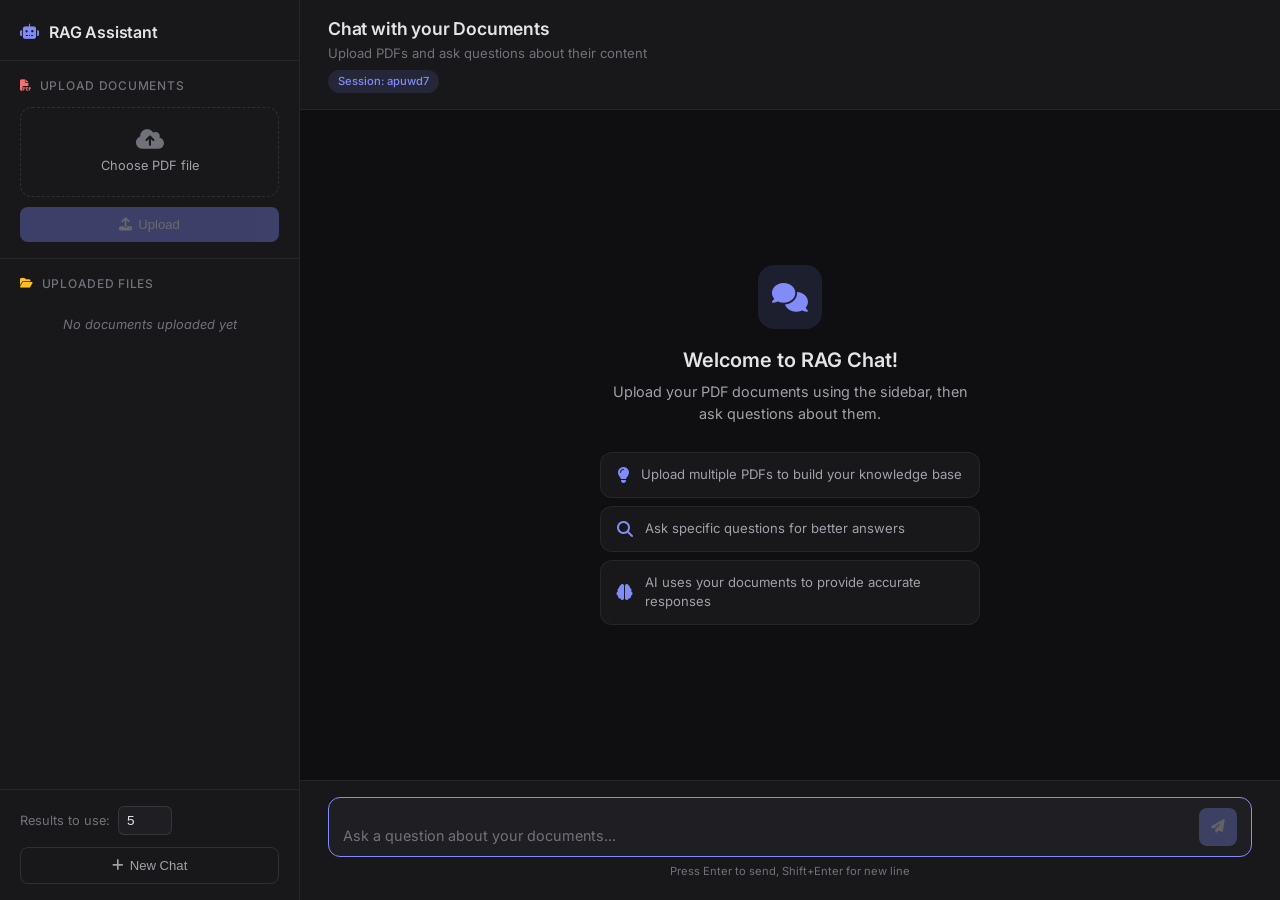
<file: frontend/index.html>
<!DOCTYPE html>
<html lang="en">
<head>
  <meta charset="UTF-8">
  <meta name="viewport" content="width=device-width, initial-scale=1.0">
  <meta name="color-scheme" content="dark">
  <title>RAG Chat Assistant</title>
  <link rel="preconnect" href="https://fonts.googleapis.com">
  <link rel="preconnect" href="https://fonts.gstatic.com" crossorigin>
  <link href="https://fonts.googleapis.com/css2?family=Inter:wght@400;500;600&display=swap" rel="stylesheet">
  <link rel="stylesheet" href="/frontend/style.css">
  <link rel="stylesheet" href="https://cdnjs.cloudflare.com/ajax/libs/font-awesome/6.4.0/css/all.min.css">
</head>
<body>
  <div class="app-container">
    <!-- Sidebar -->
    <aside class="sidebar">
      <div class="sidebar-header">
        <h2><i class="fas fa-robot"></i> RAG Assistant</h2>
      </div>
      
      <div class="upload-section">
        <h3><i class="fas fa-file-pdf"></i> Upload Documents</h3>
        <form id="upload-form">
          <label class="file-upload-label" for="file-input">
            <i class="fas fa-cloud-upload-alt"></i>
            <span id="file-name">Choose PDF file</span>
          </label>
          <input type="file" id="file-input" name="file" accept=".pdf" hidden>
          <button type="submit" class="upload-btn" disabled>
            <i class="fas fa-upload"></i> Upload
          </button>
        </form>
        <div id="upload-status" class="upload-status"></div>
      </div>

      <div class="documents-section">
        <h3><i class="fas fa-folder-open"></i> Uploaded Files</h3>
        <ul id="document-list" class="document-list">
          <li class="empty-state">No documents uploaded yet</li>
        </ul>
      </div>

      <div class="sidebar-footer">
        <div class="settings">
          <label for="top-k">Results to use:</label>
          <input type="number" id="top-k" value="5" min="1" max="20">
        </div>
        <button id="new-chat-btn" class="new-chat-btn">
          <i class="fas fa-plus"></i> New Chat
        </button>
      </div>
    </aside>

    <!-- Main Chat Area -->
    <main class="chat-container">
      <div class="chat-header">
        <h1>Chat with your Documents</h1>
        <p>Upload PDFs and ask questions about their content</p>
        <span class="session-badge" id="session-badge"></span>
      </div>

      <div class="chat-messages" id="chat-messages">
        <div class="welcome-message">
          <div class="welcome-icon">
            <i class="fas fa-comments"></i>
          </div>
          <h2>Welcome to RAG Chat!</h2>
          <p>Upload your PDF documents using the sidebar, then ask questions about them.</p>
          <div class="quick-tips">
            <div class="tip">
              <i class="fas fa-lightbulb"></i>
              <span>Upload multiple PDFs to build your knowledge base</span>
            </div>
            <div class="tip">
              <i class="fas fa-search"></i>
              <span>Ask specific questions for better answers</span>
            </div>
            <div class="tip">
              <i class="fas fa-brain"></i>
              <span>AI uses your documents to provide accurate responses</span>
            </div>
          </div>
        </div>
      </div>

      <div class="chat-input-container">
        <form id="chat-form">
          <div class="input-wrapper">
            <textarea 
              id="chat-input" 
              placeholder="Ask a question about your documents..." 
              rows="1"
              autofocus
            ></textarea>
            <button type="submit" id="send-btn" disabled>
              <i class="fas fa-paper-plane"></i>
            </button>
          </div>
        </form>
        <p class="input-hint">Press Enter to send, Shift+Enter for new line</p>
      </div>
    </main>
  </div>

  <script src="/frontend/script.js"></script>
</body>
</html>
</file>
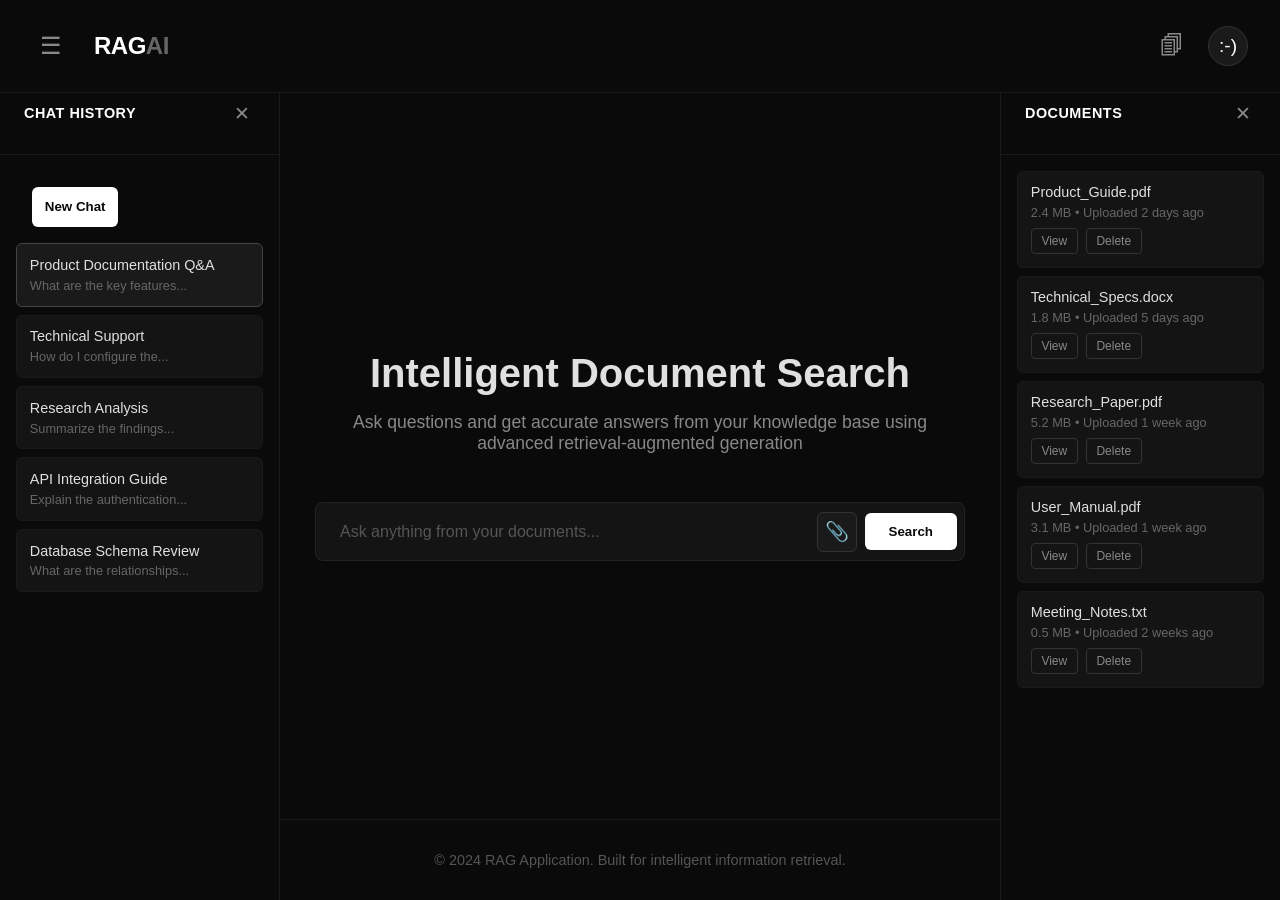
<file: templates/home.html>
<!DOCTYPE html>
<html lang="en">
<head>
    <meta charset="UTF-8">
    <meta name="viewport" content="width=device-width, initial-scale=1.0">
    <title>RAG Application</title>
    <style>
        * {
            margin: 0;
            padding: 0;
            box-sizing: border-box;
        }

        body {
            font-family: 'Segoe UI', Tahoma, Geneva, Verdana, sans-serif;
            background: #0a0a0a;
            color: #e0e0e0;
            min-height: 100vh;
            display: flex;
            flex-direction: column;
        }

        header {
            padding: 1.5rem 2rem;
            border-bottom: 1px solid #1a1a1a;
            display: flex;
            justify-content: space-between;
            align-items: center;
            position: sticky;
            top: 0;
            background: #0a0a0a;
            z-index: 100;
        }

        .header-left {
            display: flex;
            align-items: center;
            gap: 1.5rem;
        }

        .menu-btn {
            background: none;
            border: none;
            color: #888;
            font-size: 1.5rem;
            cursor: pointer;
            padding: 0.5rem;
            transition: color 0.2s ease;
        }

        .menu-btn:hover {
            color: #fff;
        }

        .logo {
            font-size: 1.5rem;
            font-weight: 600;
            color: #fff;
            letter-spacing: -0.5px;
        }

        .logo span {
            color: #666;
        }

        .header-right {
            display: flex;
            align-items: center;
            gap: 1rem;
        }

        .account-btn {
            width: 40px;
            height: 40px;
            border-radius: 50%;
            background: #1a1a1a;
            border: 1px solid #333;
            display: flex;
            align-items: center;
            justify-content: center;
            cursor: pointer;
            transition: all 0.2s ease;
            font-size: 1.2rem;
        }

        .account-btn:hover {
            background: #222;
            border-color: #444;
        }

        .container {
            display: flex;
            flex: 1;
            position: relative;
        }

        /* Left Sidebar - Chat History */
        .sidebar-left {
            width: 280px;
            background: #0a0a0a;
            border-right: 1px solid #1a1a1a;
            display: flex;
            flex-direction: column;
            transition: transform 0.3s ease;
            position: fixed;
            left: 0;
            top: 73px;
            bottom: 0;
            z-index: 90;
        }

        .sidebar-left.hidden {
            transform: translateX(-100%);
        }

        /* Right Sidebar - Documents */
        .sidebar-right {
            width: 280px;
            background: #0a0a0a;
            border-left: 1px solid #1a1a1a;
            display: flex;
            flex-direction: column;
            transition: transform 0.3s ease;
            position: fixed;
            right: 0;
            top: 73px;
            bottom: 0;
            z-index: 90;
        }

        .sidebar-right.hidden {
            transform: translateX(100%);
        }

        .sidebar-header {
            padding: 1.5rem;
            border-bottom: 1px solid #1a1a1a;
            display: flex;
            justify-content: space-between;
            align-items: center;
        }

        .sidebar-title {
            font-size: 0.9rem;
            font-weight: 600;
            color: #fff;
            text-transform: uppercase;
            letter-spacing: 0.5px;
        }

        .sidebar-toggle-btn {
            background: none;
            border: none;
            color: #888;
            font-size: 1.2rem;
            cursor: pointer;
            padding: 0.3rem;
            transition: color 0.2s ease;
        }

        .sidebar-toggle-btn:hover {
            color: #fff;
        }

        .sidebar-content {
            flex: 1;
            overflow-y: auto;
            padding: 1rem;
        }

        .chat-item, .doc-item {
            padding: 0.8rem;
            margin-bottom: 0.5rem;
            background: #141414;
            border: 1px solid #1a1a1a;
            border-radius: 6px;
            cursor: pointer;
            transition: all 0.2s ease;
        }

        .chat-item:hover, .doc-item:hover {
            background: #1a1a1a;
            border-color: #333;
        }

        .chat-item.active, .doc-item.active {
            background: #1a1a1a;
            border-color: #444;
        }

        .chat-title, .doc-name {
            font-size: 0.9rem;
            color: #e0e0e0;
            margin-bottom: 0.3rem;
            overflow: hidden;
            text-overflow: ellipsis;
            white-space: nowrap;
        }

        .chat-preview, .doc-meta {
            font-size: 0.8rem;
            color: #666;
            overflow: hidden;
            text-overflow: ellipsis;
            white-space: nowrap;
        }

        .doc-actions {
            display: flex;
            gap: 0.5rem;
            margin-top: 0.5rem;
        }

        .doc-action-btn {
            background: none;
            border: 1px solid #333;
            color: #888;
            padding: 0.3rem 0.6rem;
            border-radius: 4px;
            font-size: 0.75rem;
            cursor: pointer;
            transition: all 0.2s ease;
        }

        .doc-action-btn:hover {
            border-color: #444;
            color: #fff;
        }

        .new-chat-btn {
            margin: 1rem;
            padding: 0.8rem;
            background: #fff;
            color: #0a0a0a;
            border: none;
            border-radius: 6px;
            font-weight: 600;
            cursor: pointer;
            transition: all 0.2s ease;
            display: flex;
            align-items: center;
            justify-content: center;
            gap: 0.5rem;
        }

        .new-chat-btn:hover {
            background: #e0e0e0;
        }

        /* Main Content */
        main {
            flex: 1;
            display: flex;
            flex-direction: column;
            align-items: center;
            justify-content: center;
            padding: 2rem;
            margin-left: 280px;
            margin-right: 280px;
            transition: margin 0.3s ease;
        }

        main.left-expanded {
            margin-left: 0;
        }

        main.right-expanded {
            margin-right: 0;
        }

        main.both-expanded {
            margin-left: 0;
            margin-right: 0;
        }

        h1 {
            font-size: 2.5rem;
            margin-bottom: 1rem;
            font-weight: 700;
            text-align: center;
        }

        .subtitle {
            font-size: 1.1rem;
            color: #888;
            margin-bottom: 3rem;
            text-align: center;
            max-width: 600px;
        }

        .search-container {
            width: 100%;
            max-width: 650px;
            position: relative;
        }

        .search-box {
            width: 100%;
            padding: 1.2rem 7.5rem 1.2rem 1.5rem;
            background: #141414;
            border: 1px solid #222;
            border-radius: 8px;
            color: #fff;
            font-size: 1rem;
            outline: none;
            transition: all 0.3s ease;
        }

        .search-box:focus {
            border-color: #333;
            background: #1a1a1a;
        }

        .search-box::placeholder {
            color: #555;
        }

        .search-actions {
            position: absolute;
            right: 8px;
            top: 50%;
            transform: translateY(-50%);
            display: flex;
            gap: 0.5rem;
            align-items: center;
        }

        .upload-icon-btn {
            background: #1a1a1a;
            color: #888;
            border: 1px solid #333;
            padding: 0.7rem;
            border-radius: 6px;
            cursor: pointer;
            font-size: 1.2rem;
            transition: all 0.2s ease;
            display: flex;
            align-items: center;
            justify-content: center;
            width: 40px;
            height: 40px;
        }

        .upload-icon-btn:hover {
            background: #222;
            border-color: #444;
            color: #fff;
        }

        .submit-btn {
            background: #fff;
            color: #0a0a0a;
            border: none;
            padding: 0.7rem 1.5rem;
            border-radius: 6px;
            cursor: pointer;
            font-weight: 600;
            transition: all 0.2s ease;
            white-space: nowrap;
        }

        .submit-btn:hover {
            background: #e0e0e0;
        }

        .features {
            display: grid;
            grid-template-columns: repeat(auto-fit, minmax(200px, 1fr));
            gap: 2rem;
            margin-top: 4rem;
            width: 100%;
            max-width: 650px;
        }

        .feature {
            text-align: center;
            padding: 1.5rem;
        }

        .feature-icon {
            font-size: 2rem;
            margin-bottom: 0.8rem;
        }

        .feature-title {
            font-size: 1rem;
            font-weight: 600;
            margin-bottom: 0.5rem;
            color: #fff;
        }

        .feature-desc {
            font-size: 0.9rem;
            color: #666;
            line-height: 1.5;
        }

        /* Modal Styles */
        .modal {
            display: none;
            position: fixed;
            z-index: 1000;
            left: 0;
            top: 0;
            width: 100%;
            height: 100%;
            background-color: rgba(0, 0, 0, 0.8);
            backdrop-filter: blur(4px);
        }

        .modal.active {
            display: flex;
            align-items: center;
            justify-content: center;
        }

        .modal-content {
            background: #141414;
            padding: 2.5rem;
            border-radius: 12px;
            max-width: 500px;
            width: 90%;
            border: 1px solid #222;
            position: relative;
            max-height: 90vh;
            overflow-y: auto;
        }

        .modal-header {
            display: flex;
            justify-content: space-between;
            align-items: center;
            margin-bottom: 2rem;
        }

        .modal-title {
            font-size: 1.5rem;
            font-weight: 600;
            color: #fff;
        }

        .close-btn {
            background: none;
            border: none;
            color: #888;
            font-size: 1.5rem;
            cursor: pointer;
            padding: 0;
            width: 30px;
            height: 30px;
            display: flex;
            align-items: center;
            justify-content: center;
            transition: color 0.2s ease;
        }

        .close-btn:hover {
            color: #fff;
        }

        .upload-area {
            border: 2px dashed #333;
            border-radius: 8px;
            padding: 3rem 2rem;
            text-align: center;
            cursor: pointer;
            transition: all 0.3s ease;
            background: #0a0a0a;
        }

        .upload-area:hover {
            border-color: #555;
            background: #141414;
        }

        .upload-area.dragover {
            border-color: #fff;
            background: #1a1a1a;
        }

        .upload-icon {
            font-size: 3rem;
            margin-bottom: 1rem;
            color: #666;
        }

        .upload-text {
            font-size: 1rem;
            color: #888;
            margin-bottom: 0.5rem;
        }

        .upload-subtext {
            font-size: 0.9rem;
            color: #555;
        }

        #fileInput {
            display: none;
        }

        .file-list {
            margin-top: 1.5rem;
            max-height: 200px;
            overflow-y: auto;
        }

        .file-item {
            display: flex;
            justify-content: space-between;
            align-items: center;
            padding: 0.8rem;
            background: #0a0a0a;
            border: 1px solid #222;
            border-radius: 6px;
            margin-bottom: 0.5rem;
        }

        .file-name {
            color: #e0e0e0;
            font-size: 0.9rem;
            flex: 1;
            overflow: hidden;
            text-overflow: ellipsis;
            white-space: nowrap;
        }

        .file-size {
            color: #666;
            font-size: 0.8rem;
            margin: 0 1rem;
        }

        .remove-file {
            background: none;
            border: none;
            color: #888;
            cursor: pointer;
            padding: 0.3rem;
            transition: color 0.2s ease;
        }

        .remove-file:hover {
            color: #fff;
        }

        .upload-submit {
            width: 100%;
            margin-top: 1.5rem;
            padding: 1rem;
            background: #fff;
            color: #0a0a0a;
            border: none;
            border-radius: 6px;
            font-weight: 600;
            font-size: 1rem;
            cursor: pointer;
            transition: all 0.2s ease;
        }

        .upload-submit:hover {
            background: #e0e0e0;
        }

        .upload-submit:disabled {
            background: #333;
            color: #666;
            cursor: not-allowed;
        }

        /* Account Menu */
        .account-menu {
            position: absolute;
            top: 60px;
            right: 2rem;
            background: #141414;
            border: 1px solid #222;
            border-radius: 8px;
            min-width: 200px;
            display: none;
            flex-direction: column;
            overflow: hidden;
            box-shadow: 0 4px 20px rgba(0, 0, 0, 0.5);
        }

        .account-menu.active {
            display: flex;
        }

        .account-menu-header {
            padding: 1rem;
            border-bottom: 1px solid #1a1a1a;
        }

        .account-email {
            font-size: 0.9rem;
            color: #888;
        }

        .account-menu-item {
            padding: 0.8rem 1rem;
            color: #e0e0e0;
            cursor: pointer;
            transition: background 0.2s ease;
            display: flex;
            align-items: center;
            gap: 0.7rem;
            font-size: 0.9rem;
        }

        .account-menu-item:hover {
            background: #1a1a1a;
        }

        .account-menu-divider {
            height: 1px;
            background: #1a1a1a;
        }

        /* Empty State */
        .empty-state {
            text-align: center;
            padding: 2rem 1rem;
            color: #666;
        }

        .empty-state-icon {
            font-size: 3rem;
            margin-bottom: 1rem;
            opacity: 0.5;
        }

        .empty-state-text {
            font-size: 0.9rem;
        }

        /* Scrollbar Styles */
        .sidebar-content::-webkit-scrollbar,
        .file-list::-webkit-scrollbar,
        .modal-content::-webkit-scrollbar {
            width: 6px;
        }

        .sidebar-content::-webkit-scrollbar-track,
        .file-list::-webkit-scrollbar-track,
        .modal-content::-webkit-scrollbar-track {
            background: #0a0a0a;
        }

        .sidebar-content::-webkit-scrollbar-thumb,
        .file-list::-webkit-scrollbar-thumb,
        .modal-content::-webkit-scrollbar-thumb {
            background: #333;
            border-radius: 3px;
        }

        .sidebar-content::-webkit-scrollbar-thumb:hover,
        .file-list::-webkit-scrollbar-thumb:hover,
        .modal-content::-webkit-scrollbar-thumb:hover {
            background: #444;
        }

        @media (max-width: 1024px) {
            .sidebar-right {
                transform: translateX(100%);
            }

            .sidebar-right.active {
                transform: translateX(0);
            }

            main {
                margin-right: 0;
            }
        }

        @media (max-width: 768px) {
            .sidebar-left {
                width: 100%;
                max-width: 280px;
                transform: translateX(-100%);
            }

            .sidebar-left.active {
                transform: translateX(0);
            }

            .sidebar-right {
                width: 100%;
                max-width: 280px;
            }

            main {
                margin-left: 0;
                margin-right: 0;
            }

            h1 {
                font-size: 2rem;
            }

            .subtitle {
                font-size: 1rem;
            }

            .features {
                grid-template-columns: 1fr;
                gap: 1.5rem;
            }

            .search-box {
                padding: 1.2rem 6rem 1.2rem 1rem;
            }

            .submit-btn {
                padding: 0.7rem 1rem;
                font-size: 0.9rem;
            }

            .modal-content {
                padding: 1.5rem;
            }

            .account-menu {
                right: 1rem;
            }
        }

        footer {
            padding: 2rem;
            text-align: center;
            color: #555;
            font-size: 0.9rem;
            border-top: 1px solid #1a1a1a;
            margin-left: 280px;
            margin-right: 280px;
            transition: margin 0.3s ease;
        }

        footer.left-expanded {
            margin-left: 0;
        }

        footer.right-expanded {
            margin-right: 0;
        }

        footer.both-expanded {
            margin-left: 0;
            margin-right: 0;
        }
    </style>
</head>
<body>
    <header>
        <div class="header-left">
            <button class="menu-btn" onclick="toggleLeftSidebar()">☰</button>
            <div class="logo">RAG<span>AI</span></div>
        </div>
        <div class="header-right">
            <button class="menu-btn" onclick="toggleRightSidebar()">🗐</button>
            <button class="account-btn" onclick="toggleAccountMenu()" style="color: white;">:-)</button>
            
            <!-- Account Menu Dropdown -->
            <div id="accountMenu" class="account-menu">
                <div class="account-menu-header">
                    <div class="account-email">user@example.com</div>
                </div>
                <div class="account-menu-item" onclick="openSettings()">
                    
                    Settings
                </div>
                <div class="account-menu-item" onclick="openProfile()">
                    
                    Profile
                </div>
                <div class="account-menu-divider"></div>
                <div class="account-menu-item" onclick="logout()">
                    
                    Logout
                </div>
            </div>
        </div>
    </header>

    <div class="container">
        <!-- Left Sidebar - Chat History -->
        <aside id="sidebarLeft" class="sidebar-left">
            <div class="sidebar-header">
                <div class="sidebar-title">Chat History</div>
                <button class="sidebar-toggle-btn" onclick="toggleLeftSidebar()">✕</button>
            </div>

            <div class="sidebar-content">
                <button class="new-chat-btn" onclick="createNewChat()">
                    
                    New Chat
                </button>
                <div id="chatsList">
                    <!-- Sample chats -->
                    <div class="chat-item active">
                        <div class="chat-title">Product Documentation Q&A</div>
                        <div class="chat-preview">What are the key features...</div>
                    </div>
                    <div class="chat-item">
                        <div class="chat-title">Technical Support</div>
                        <div class="chat-preview">How do I configure the...</div>
                    </div>
                    <div class="chat-item">
                        <div class="chat-title">Research Analysis</div>
                        <div class="chat-preview">Summarize the findings...</div>
                    </div>
                    <div class="chat-item">
                        <div class="chat-title">API Integration Guide</div>
                        <div class="chat-preview">Explain the authentication...</div>
                    </div>
                    <div class="chat-item">
                        <div class="chat-title">Database Schema Review</div>
                        <div class="chat-preview">What are the relationships...</div>
                    </div>
                </div>
            </div>
        </aside>

        <!-- Main Content -->
        <main id="mainContent">
            <h1>Intelligent Document Search</h1>
            <p class="subtitle">Ask questions and get accurate answers from your knowledge base using advanced retrieval-augmented generation</p>

            <div class="search-container">
                <input type="text" class="search-box" placeholder="Ask anything from your documents...">
                <div class="search-actions">
                    <button class="upload-icon-btn" onclick="openUploadModal()" title="Upload Documents">
                        📎
                    </button>
                    <button class="submit-btn">Search</button>
                </div>
            </div>

           
        </main>

        <!-- Right Sidebar - Documents -->
        <aside id="sidebarRight" class="sidebar-right">
            <div class="sidebar-header">
                <div class="sidebar-title">Documents</div>
                <button class="sidebar-toggle-btn" onclick="toggleRightSidebar()">✕</button>
            </div>

            <div class="sidebar-content">
                <div id="documentsList">
                    <!-- Sample documents -->
                    <div class="doc-item">
                        <div class="doc-name">Product_Guide.pdf</div>
                        <div class="doc-meta">2.4 MB • Uploaded 2 days ago</div>
                        <div class="doc-actions">
                            <button class="doc-action-btn" onclick="viewDocument('Product_Guide.pdf')">View</button>
                            <button class="doc-action-btn" onclick="deleteDocument('Product_Guide.pdf')">Delete</button>
                        </div>
                    </div>
                    <div class="doc-item">
                        <div class="doc-name">Technical_Specs.docx</div>
                        <div class="doc-meta">1.8 MB • Uploaded 5 days ago</div>
                        <div class="doc-actions">
                            <button class="doc-action-btn" onclick="viewDocument('Technical_Specs.docx')">View</button>
                            <button class="doc-action-btn" onclick="deleteDocument('Technical_Specs.docx')">Delete</button>
                        </div>
                    </div>
                    <div class="doc-item">
                        <div class="doc-name">Research_Paper.pdf</div>
                        <div class="doc-meta">5.2 MB • Uploaded 1 week ago</div>
                        <div class="doc-actions">
                            <button class="doc-action-btn" onclick="viewDocument('Research_Paper.pdf')">View</button>
                            <button class="doc-action-btn" onclick="deleteDocument('Research_Paper.pdf')">Delete</button>
                        </div>
                    </div>
                    <div class="doc-item">
                        <div class="doc-name">User_Manual.pdf</div>
                        <div class="doc-meta">3.1 MB • Uploaded 1 week ago</div>
                        <div class="doc-actions">
                            <button class="doc-action-btn" onclick="viewDocument('User_Manual.pdf')">View</button>
                            <button class="doc-action-btn" onclick="deleteDocument('User_Manual.pdf')">Delete</button>
                        </div>
                    </div>
                    <div class="doc-item">
                        <div class="doc-name">Meeting_Notes.txt</div>
                        <div class="doc-meta">0.5 MB • Uploaded 2 weeks ago</div>
                        <div class="doc-actions">
                            <button class="doc-action-btn" onclick="viewDocument('Meeting_Notes.txt')">View</button>
                            <button class="doc-action-btn" onclick="deleteDocument('Meeting_Notes.txt')">Delete</button>
                        </div>
                    </div>
                </div>
            </div>
        </aside>
    </div>

    <!-- Upload Modal -->
    <div id="uploadModal" class="modal">
        <div class="modal-content">
            <div class="modal-header">
                <h2 class="modal-title">Upload Documents</h2>
                <button class="close-btn" onclick="closeUploadModal()">&times;</button>
            </div>

            <div class="upload-area" id="uploadArea" onclick="document.getElementById('fileInput').click()">
                <div class="upload-icon">📄</div>
                <div class="upload-text">Click to browse or drag and drop</div>
                <div class="upload-subtext">PDF, DOCX, TXT, MD (Max 10MB each)</div>
            </div>

            <input type="file" id="fileInput" multiple accept=".pdf,.docx,.txt,.md">

            <div id="fileList" class="file-list"></div>

            <button class="upload-submit" id="uploadSubmit" disabled onclick="uploadFiles()">
                Upload Files
            </button>
        </div>
    </div>

    <footer id="footer">
        <p>&copy; 2024 RAG Application. Built for intelligent information retrieval.</p>
    </footer>

    <script>
        let selectedFiles = [];
        let leftSidebarOpen = true;
        let rightSidebarOpen = true;

        // Left Sidebar Toggle
        function toggleLeftSidebar() {
            const sidebar = document.getElementById('sidebarLeft');
            const mainContent = document.getElementById('mainContent');
            const footer = document.getElementById('footer');
            
            leftSidebarOpen = !leftSidebarOpen;
            
            if (leftSidebarOpen) {
                sidebar.classList.remove('hidden');
            } else {
                sidebar.classList.add('hidden');
            }
            
            updateMainContentMargin();
        }

        // Right Sidebar Toggle
        function toggleRightSidebar() {
            const sidebar = document.getElementById('sidebarRight');
            
            rightSidebarOpen = !rightSidebarOpen;
            
            if (rightSidebarOpen) {
                sidebar.classList.remove('hidden');
                sidebar.classList.add('active');
            } else {
                sidebar.classList.add('hidden');
                sidebar.classList.remove('active');
            }
            
            updateMainContentMargin();
        }

        // Update main content margin based on sidebar states
        function updateMainContentMargin() {
            const mainContent = document.getElementById('mainContent');
            const footer = document.getElementById('footer');
            
            mainContent.classList.remove('left-expanded', 'right-expanded', 'both-expanded');
            footer.classList.remove('left-expanded', 'right-expanded', 'both-expanded');
            
            if (!leftSidebarOpen && !rightSidebarOpen) {
                mainContent.classList.add('both-expanded');
                footer.classList.add('both-expanded');
            } else if (!leftSidebarOpen) {
                mainContent.classList.add('left-expanded');
                footer.classList.add('left-expanded');
            } else if (!rightSidebarOpen) {
                mainContent.classList.add('right-expanded');
                footer.classList.add('right-expanded');
            }
        }

        // Account Menu Toggle
        function toggleAccountMenu() {
            const accountMenu = document.getElementById('accountMenu');
            accountMenu.classList.toggle('active');
        }

        // Close account menu when clicking outside
        document.addEventListener('click', function(e) {
            const accountMenu = document.getElementById('accountMenu');
            const accountBtn = document.querySelector('.account-btn');
            
            if (!accountMenu.contains(e.target) && !accountBtn.contains(e.target)) {
                accountMenu.classList.remove('active');
            }
        });

        // Account Menu Functions
        function openSettings() {
            alert('Opening Settings...');
            toggleAccountMenu();
        }

        function openProfile() {
            alert('Opening Profile...');
            toggleAccountMenu();
        }

        function logout() {
            if (confirm('Are you sure you want to logout?')) {
                alert('Logging out...');
                // Implement logout logic here
            }
            toggleAccountMenu();
        }

        // Chat Functions
        function createNewChat() {
            alert('Creating new chat...');
            // Implement new chat creation logic
        }

        // Document Functions
        function viewDocument(filename) {
            alert(`Viewing: ${filename}`);
            // Implement document viewing logic
        }

        function deleteDocument(filename) {
            if (confirm(`Are you sure you want to delete ${filename}?`)) {
                alert(`Deleted: ${filename}`);
                // Implement document deletion logic
            }
        }

        // Upload Modal Functions
        function openUploadModal() {
            document.getElementById('uploadModal').classList.add('active');
        }

        function closeUploadModal() {
            document.getElementById('uploadModal').classList.remove('active');
            selectedFiles = [];
            updateFileList();
        }

        // File input change handler
        document.getElementById('fileInput').addEventListener('change', function(e) {
            handleFiles(e.target.files);
        });

        // Drag and drop handlers
        const uploadArea = document.getElementById('uploadArea');

        uploadArea.addEventListener('dragover', function(e) {
            e.preventDefault();
            uploadArea.classList.add('dragover');
        });

        uploadArea.addEventListener('dragleave', function(e) {
            e.preventDefault();
            uploadArea.classList.remove('dragover');
        });

        uploadArea.addEventListener('drop', function(e) {
            e.preventDefault();
            uploadArea.classList.remove('dragover');
            handleFiles(e.dataTransfer.files);
        });

        function handleFiles(files) {
            for (let file of files) {
                // Check file size (10MB limit)
                if (file.size > 10 * 1024 * 1024) {
                    alert(`${file.name} is too large. Maximum file size is 10MB.`);
                    continue;
                }

                // Check if file already exists
                if (!selectedFiles.find(f => f.name === file.name)) {
                    selectedFiles.push(file);
                }
            }
            updateFileList();
        }

        function updateFileList() {
            const fileList = document.getElementById('fileList');
            const uploadSubmit = document.getElementById('uploadSubmit');

            if (selectedFiles.length === 0) {
                fileList.innerHTML = '';
                uploadSubmit.disabled = true;
                return;
            }

            uploadSubmit.disabled = false;

            fileList.innerHTML = selectedFiles.map((file, index) => `
                <div class="file-item">
                    <span class="file-name">${file.name}</span>
                    <span class="file-size">${formatFileSize(file.size)}</span>
                    <button class="remove-file" onclick="removeFile(${index})">✕</button>
                </div>
            `).join('');
        }

        function removeFile(index) {
            selectedFiles.splice(index, 1);
            updateFileList();
        }

        function formatFileSize(bytes) {
            if (bytes < 1024) return bytes + ' B';
            if (bytes < 1024 * 1024) return (bytes / 1024).toFixed(1) + ' KB';
            return (bytes / (1024 * 1024)).toFixed(1) + ' MB';
        }

        function uploadFiles() {
            if (selectedFiles.length === 0) return;

            const uploadSubmit = document.getElementById('uploadSubmit');
            uploadSubmit.textContent = 'Uploading...';
            uploadSubmit.disabled = true;

            // Simulate upload
            setTimeout(() => {
                alert(`Successfully uploaded ${selectedFiles.length} file(s)!`);
                closeUploadModal();
                uploadSubmit.textContent = 'Upload Files';
                
                // Add documents to the sidebar
                addDocumentsToSidebar(selectedFiles);
            }, 1500);
        }

        function addDocumentsToSidebar(files) {
            const documentsList = document.getElementById('documentsList');
            
            files.forEach(file => {
                const docItem = document.createElement('div');
                docItem.className = 'doc-item';
                docItem.innerHTML = `
                    <div class="doc-name">${file.name}</div>
                    <div class="doc-meta">${formatFileSize(file.size)} • Just now</div>
                    <div class="doc-actions">
                        <button class="doc-action-btn" onclick="viewDocument('${file.name}')">View</button>
                        <button class="doc-action-btn" onclick="deleteDocument('${file.name}')">Delete</button>
                    </div>
                `;
                documentsList.insertBefore(docItem, documentsList.firstChild);
            });
        }

        // Close modal when clicking outside
        document.getElementById('uploadModal').addEventListener('click', function(e) {
            if (e.target === this) {
                closeUploadModal();
            }
        });

        // Add click handlers to chat items
        document.querySelectorAll('.chat-item').forEach(item => {
            item.addEventListener('click', function() {
                document.querySelectorAll('.chat-item').forEach(i => i.classList.remove('active'));
                this.classList.add('active');
            });
        });

        // Add click handlers to document items
        document.querySelectorAll('.doc-item').forEach(item => {
            item.addEventListener('click', function(e) {
                if (!e.target.classList.contains('doc-action-btn')) {
                    document.querySelectorAll('.doc-item').forEach(i => i.classList.remove('active'));
                    this.classList.add('active');
                }
            });
        });
    </script>
</body>
</html>
</file>
<file: frontend/style.css>
/* Reset & Base */
*,
*::before,
*::after {
  margin: 0;
  padding: 0;
  box-sizing: border-box;
}

:root {
  --accent: #818cf8;
  --accent-hover: #6366f1;
  --accent-dim: rgba(129, 140, 248, .12);
  --bg-base: #0f0f11;
  --bg-surface: #18181b;
  --bg-raised: #1f1f23;
  --bg-hover: #27272a;
  --text-primary: #e4e4e7;
  --text-secondary: #a1a1aa;
  --text-muted: #71717a;
  --border: rgba(255, 255, 255, .06);
  --border-strong: rgba(255, 255, 255, .1);
  --green: #4ade80;
  --red: #f87171;
  --radius-sm: 8px;
  --radius-md: 12px;
  --radius-lg: 16px;
  --radius-full: 9999px;
  --transition: .2s cubic-bezier(.4, 0, .2, 1);
}

body {
  font-family: 'Inter', system-ui, -apple-system, sans-serif;
  background: var(--bg-base);
  color: var(--text-primary);
  line-height: 1.5;
  -webkit-font-smoothing: antialiased;
}

/* Layout */
.app-container {
  display: flex;
  height: 100vh;
  overflow: hidden;
}

/* ── Sidebar ── */
.sidebar {
  width: 300px;
  background: var(--bg-surface);
  border-right: 1px solid var(--border);
  display: flex;
  flex-direction: column;
  flex-shrink: 0;
}

.sidebar-header {
  padding: 20px 20px 16px;
  border-bottom: 1px solid var(--border);
}

.sidebar-header h2 {
  font-size: 1rem;
  font-weight: 600;
  letter-spacing: -.01em;
  display: flex;
  align-items: center;
  gap: 10px;
  color: var(--text-primary);
}

.sidebar-header h2 i {
  color: var(--accent);
  font-size: .95rem;
}

/* Upload */
.upload-section {
  padding: 16px 20px;
  border-bottom: 1px solid var(--border);
}

.upload-section h3 {
  font-size: .75rem;
  font-weight: 500;
  text-transform: uppercase;
  letter-spacing: .06em;
  margin-bottom: 12px;
  color: var(--text-muted);
  display: flex;
  align-items: center;
  gap: 8px;
}

.upload-section h3 i {
  color: var(--red);
  font-size: .7rem;
}

#upload-form {
  display: flex;
  flex-direction: column;
  gap: 10px;
}

.file-upload-label {
  display: flex;
  flex-direction: column;
  align-items: center;
  justify-content: center;
  padding: 20px 16px;
  border: 1.5px dashed var(--border-strong);
  border-radius: var(--radius-md);
  cursor: pointer;
  transition: var(--transition);
  background: transparent;
}

.file-upload-label:hover {
  border-color: var(--accent);
  background: var(--accent-dim);
}

.file-upload-label.has-file {
  border-color: var(--green);
  background: rgba(74, 222, 128, .06);
}

.file-upload-label i {
  font-size: 1.4rem;
  margin-bottom: 6px;
  color: var(--text-muted);
  transition: color var(--transition);
}

.file-upload-label:hover i {
  color: var(--accent);
}

.file-upload-label span {
  font-size: .8rem;
  color: var(--text-secondary);
  text-align: center;
  word-break: break-all;
}

.upload-btn {
  padding: 10px 16px;
  background: var(--accent);
  color: #fff;
  border: none;
  border-radius: var(--radius-sm);
  font-size: .82rem;
  font-weight: 500;
  cursor: pointer;
  transition: var(--transition);
  display: flex;
  align-items: center;
  justify-content: center;
  gap: 6px;
}

.upload-btn:hover:not(:disabled) {
  background: var(--accent-hover);
}

.upload-btn:disabled {
  opacity: .35;
  cursor: not-allowed;
}

/* Upload Status */
.upload-status {
  margin-top: 8px;
  padding: 8px 12px;
  border-radius: var(--radius-sm);
  font-size: .8rem;
  display: none;
}

.upload-status.success {
  display: block;
  background: rgba(74, 222, 128, .08);
  color: var(--green);
  border: 1px solid rgba(74, 222, 128, .15);
}

.upload-status.error {
  display: block;
  background: rgba(248, 113, 113, .08);
  color: var(--red);
  border: 1px solid rgba(248, 113, 113, .15);
}

.upload-status.loading {
  display: block;
  background: var(--accent-dim);
  color: var(--accent);
  border: 1px solid rgba(129, 140, 248, .2);
}

/* Documents */
.documents-section {
  padding: 16px 20px;
  flex: 1;
  overflow-y: auto;
}

.documents-section h3 {
  font-size: .75rem;
  font-weight: 500;
  text-transform: uppercase;
  letter-spacing: .06em;
  margin-bottom: 12px;
  color: var(--text-muted);
  display: flex;
  align-items: center;
  gap: 8px;
}

.documents-section h3 i {
  color: #fbbf24;
  font-size: .7rem;
}

.document-list {
  list-style: none;
}

.document-list li {
  padding: 10px 12px;
  background: var(--bg-raised);
  border-radius: var(--radius-sm);
  margin-bottom: 6px;
  font-size: .8rem;
  display: flex;
  align-items: center;
  gap: 10px;
  color: var(--text-secondary);
}

.document-list li i {
  color: var(--red);
  font-size: .75rem;
}

.document-list .empty-state {
  color: var(--text-muted);
  font-style: italic;
  justify-content: center;
  background: none;
}

/* Sidebar Footer */
.sidebar-footer {
  padding: 16px 20px;
  border-top: 1px solid var(--border);
}

.settings {
  display: flex;
  align-items: center;
  gap: 8px;
}

.settings label {
  font-size: .8rem;
  color: var(--text-muted);
}

.settings input {
  width: 54px;
  padding: 6px 8px;
  border: 1px solid var(--border-strong);
  border-radius: 6px;
  background: var(--bg-raised);
  color: var(--text-primary);
  font-size: .85rem;
  outline: none;
  transition: border-color var(--transition);
}

.settings input:focus {
  border-color: var(--accent);
}

.new-chat-btn {
  width: 100%;
  margin-top: 12px;
  padding: 10px 16px;
  background: transparent;
  color: var(--text-secondary);
  border: 1px solid var(--border-strong);
  border-radius: var(--radius-sm);
  font-size: .82rem;
  font-weight: 500;
  cursor: pointer;
  transition: var(--transition);
  display: flex;
  align-items: center;
  justify-content: center;
  gap: 6px;
}

.new-chat-btn:hover {
  background: var(--bg-hover);
  border-color: var(--accent);
  color: var(--text-primary);
}

/* ── Chat Area ── */
.chat-container {
  flex: 1;
  display: flex;
  flex-direction: column;
  background: var(--bg-base);
  min-width: 0;
}

.chat-header {
  padding: 16px 28px;
  border-bottom: 1px solid var(--border);
  background: var(--bg-surface);
}

.chat-header h1 {
  font-size: 1.1rem;
  font-weight: 600;
  letter-spacing: -.01em;
  color: var(--text-primary);
  margin-bottom: 2px;
}

.chat-header p {
  font-size: .82rem;
  color: var(--text-muted);
}

.session-badge {
  display: inline-block;
  padding: 3px 10px;
  background: var(--accent-dim);
  color: var(--accent);
  border-radius: var(--radius-full);
  font-size: .7rem;
  font-weight: 500;
  margin-top: 6px;
}

/* Messages */
.chat-messages {
  flex: 1;
  overflow-y: auto;
  padding: 28px;
  display: flex;
  flex-direction: column;
  gap: 16px;
}

/* Welcome */
.welcome-message {
  display: flex;
  flex-direction: column;
  align-items: center;
  justify-content: center;
  text-align: center;
  height: 100%;
  color: var(--text-muted);
}

.welcome-icon {
  width: 64px;
  height: 64px;
  background: var(--accent-dim);
  border-radius: var(--radius-lg);
  display: flex;
  align-items: center;
  justify-content: center;
  margin-bottom: 16px;
}

.welcome-icon i {
  font-size: 1.8rem;
  color: var(--accent);
}

.welcome-message h2 {
  font-size: 1.25rem;
  font-weight: 600;
  color: var(--text-primary);
  margin-bottom: 6px;
}

.welcome-message p {
  font-size: .9rem;
  max-width: 380px;
  margin-bottom: 28px;
  color: var(--text-secondary);
}

.quick-tips {
  display: flex;
  flex-direction: column;
  gap: 8px;
  width: 100%;
  max-width: 380px;
}

.tip {
  display: flex;
  align-items: center;
  gap: 12px;
  padding: 12px 16px;
  background: var(--bg-surface);
  border: 1px solid var(--border);
  border-radius: var(--radius-md);
  text-align: left;
  transition: background var(--transition);
}

.tip:hover {
  background: var(--bg-raised);
}

.tip i {
  color: var(--accent);
  font-size: 1rem;
  flex-shrink: 0;
}

.tip span {
  font-size: .82rem;
  color: var(--text-secondary);
}

/* Message Bubbles */
.message {
  display: flex;
  gap: 10px;
  max-width: 75%;
  animation: fadeIn .25s ease;
}

@keyframes fadeIn {
  from { opacity: 0; transform: translateY(6px); }
  to   { opacity: 1; transform: translateY(0); }
}

.message.user {
  flex-direction: row-reverse;
  align-self: flex-end;
}

.message.bot {
  align-self: flex-start;
}

.message-avatar {
  width: 32px;
  height: 32px;
  border-radius: var(--radius-sm);
  display: flex;
  align-items: center;
  justify-content: center;
  flex-shrink: 0;
  font-size: .8rem;
}

.message.user .message-avatar {
  background: var(--accent);
  color: #fff;
}

.message.bot .message-avatar {
  background: var(--bg-raised);
  color: var(--text-secondary);
  border: 1px solid var(--border);
}

.message-content {
  padding: 12px 16px;
  border-radius: var(--radius-md);
  line-height: 1.55;
  font-size: .9rem;
}

.message.user .message-content {
  background: var(--accent);
  color: #fff;
  border-bottom-right-radius: 4px;
}

.message.bot .message-content {
  background: var(--bg-surface);
  color: var(--text-primary);
  border: 1px solid var(--border);
  border-bottom-left-radius: 4px;
}

.message-content p {
  margin-bottom: 8px;
}

.message-content p:last-child {
  margin-bottom: 0;
}

/* Sources */
.sources {
  margin-top: 12px;
  padding-top: 12px;
  border-top: 1px solid var(--border);
}

.sources-toggle {
  display: flex;
  align-items: center;
  gap: 6px;
  padding: 6px 10px;
  background: var(--accent-dim);
  border: none;
  border-radius: 6px;
  cursor: pointer;
  font-size: .78rem;
  color: var(--accent);
  font-weight: 500;
  transition: var(--transition);
}

.sources-toggle:hover {
  background: rgba(129, 140, 248, .18);
}

.sources-content {
  display: none;
  margin-top: 10px;
}

.sources-content.show {
  display: block;
}

.source-item {
  padding: 10px 12px;
  background: var(--bg-raised);
  border-radius: var(--radius-sm);
  margin-bottom: 6px;
  font-size: .8rem;
  border-left: 2px solid var(--accent);
  color: var(--text-secondary);
}

.source-item:last-child {
  margin-bottom: 0;
}

.source-meta {
  font-size: .72rem;
  color: var(--text-muted);
  margin-top: 4px;
}

/* Rewritten Query */
.rewritten-query {
  margin-top: 10px;
  padding: 6px 10px;
  background: var(--accent-dim);
  border-radius: 6px;
  font-size: .76rem;
  color: var(--text-muted);
  display: flex;
  align-items: center;
  gap: 6px;
}

.rewritten-query i {
  color: var(--accent);
  font-size: .7rem;
}

/* Typing Indicator */
.typing-indicator {
  display: flex;
  gap: 5px;
  padding: 12px 16px;
}

.typing-indicator span {
  width: 7px;
  height: 7px;
  background: var(--text-muted);
  border-radius: 50%;
  animation: bounce 1.4s infinite ease-in-out;
}

.typing-indicator span:nth-child(1) { animation-delay: 0s; }
.typing-indicator span:nth-child(2) { animation-delay: .2s; }
.typing-indicator span:nth-child(3) { animation-delay: .4s; }

@keyframes bounce {
  0%, 80%, 100% { transform: scale(0); }
  40%           { transform: scale(1); }
}

/* Chat Input */
.chat-input-container {
  padding: 16px 28px 20px;
  background: var(--bg-surface);
  border-top: 1px solid var(--border);
}

#chat-form {
  width: 100%;
}

.input-wrapper {
  display: flex;
  align-items: flex-end;
  gap: 10px;
  padding: 10px 14px;
  background: var(--bg-raised);
  border: 1px solid var(--border-strong);
  border-radius: var(--radius-md);
  transition: border-color var(--transition);
}

.input-wrapper:focus-within {
  border-color: var(--accent);
}

#chat-input {
  flex: 1;
  border: none;
  outline: none;
  background: transparent;
  font-size: .9rem;
  font-family: inherit;
  resize: none;
  max-height: 150px;
  line-height: 1.5;
  color: var(--text-primary);
}

#chat-input::placeholder {
  color: var(--text-muted);
}

#send-btn {
  width: 38px;
  height: 38px;
  border: none;
  background: var(--accent);
  color: #fff;
  border-radius: var(--radius-sm);
  cursor: pointer;
  display: flex;
  align-items: center;
  justify-content: center;
  transition: var(--transition);
  flex-shrink: 0;
  font-size: .85rem;
}

#send-btn:hover:not(:disabled) {
  background: var(--accent-hover);
}

#send-btn:disabled {
  opacity: .3;
  cursor: not-allowed;
}

.input-hint {
  font-size: .7rem;
  color: var(--text-muted);
  text-align: center;
  margin-top: 6px;
}

/* Scrollbar */
::-webkit-scrollbar {
  width: 5px;
}

::-webkit-scrollbar-track {
  background: transparent;
}

::-webkit-scrollbar-thumb {
  background: var(--border-strong);
  border-radius: 3px;
}

::-webkit-scrollbar-thumb:hover {
  background: var(--text-muted);
}

/* Responsive */
@media (max-width: 768px) {
  .app-container {
    flex-direction: column;
  }

  .sidebar {
    width: 100%;
    height: auto;
    max-height: 40vh;
    border-right: none;
    border-bottom: 1px solid var(--border);
  }

  .chat-messages {
    padding: 16px;
  }

  .message {
    max-width: 90%;
  }

  .chat-input-container {
    padding: 12px 16px 16px;
  }
}
</file>
